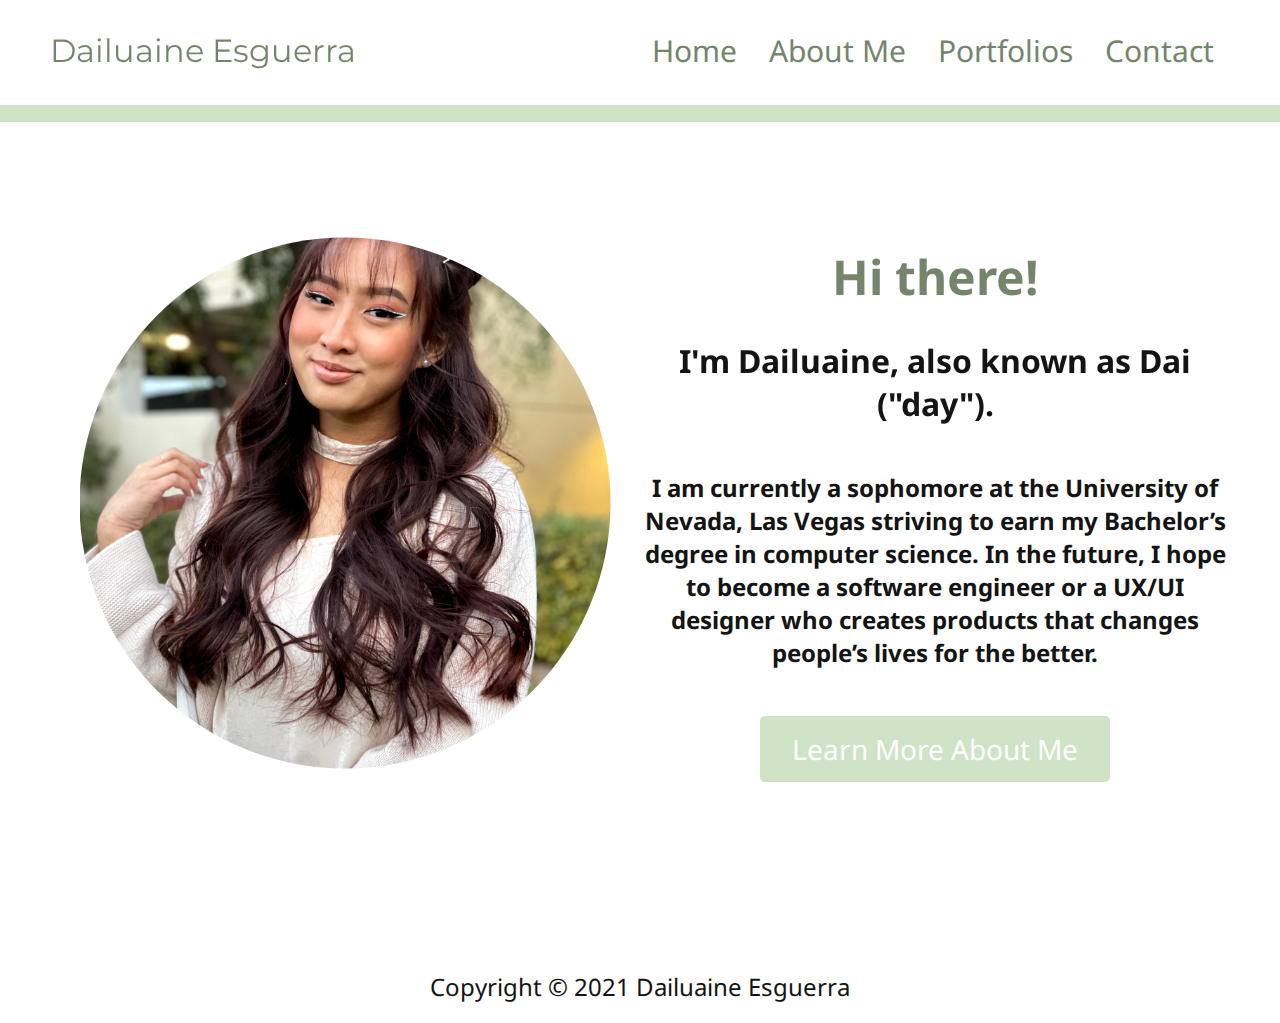
<file: index.html>
<!DOCTYPE html>
<html>
<head>
    <meta charset="utf-8">
    <title>Dailuaine Esguerra</title>
    <link rel="stylesheet" type="text/css" href="style.css">
    <!---Links to Google Fonts-->
	<link rel="preconnect" href="https://fonts.googleapis.com">
	<link rel="preconnect" href="https://fonts.gstatic.com" crossorigin>
	<link href="https://fonts.googleapis.com/css2?family=Montserrat:wght@700&display=swap" rel="stylesheet">
	<link rel="preconnect" href="https://fonts.googleapis.com">
	<link rel="preconnect" href="https://fonts.gstatic.com" crossorigin>
	<link href="https://fonts.googleapis.com/css2?family=Noto+Sans&display=swap" rel="stylesheet">	
</head>
<body>
    <!-- Nav Bar format-->
	<nav class="navbar">
		<div class="navbar__container">
			<a href="https://dailuainee.github.io" id="navbar__logo">Dailuaine Esguerra</a>
			<div class="navbar__toggle" id="mobile-menu">
				<span class="bar"></span>
				<span class="bar"></span>
				<span class="bar"></span>
			</div>
			<ul class="navbar__menu">
				<li class="navbar__item">
					<a href= "https://dailuainee.github.io" class="navbar__links"> Home</a>
				</li>
				<li class="navbar__item">
					<a href="https://dailuainee.github.io/AboutMe/aboutme.html" class="navbar__links">About Me</a>
				</li>
				<li class="navbar__item">
					<a href="https://dailuainee.github.io/Portfolio/portfolio.html" class="navbar__links">Portfolios</a>
				</li>
				<li class="navbar__item">
					<a href="https://dailuainee.github.io/Contact/contact.html" class="navbar__links">Contact</a>
				</li>
			</ul>
		</div>
	</nav>

	<div class= "rectangle">
	</div>

    <!-- Hero Section-->
	<div class="main">
		<div class="main__container">
			<div class="main__img--container">
				<img src="IMG_2103.jpg" alt="Self Portrait" id="main__img">
			</div>
			<div class="main__content">
				<h1>Hi there!</h1>
				<h2>I'm Dailuaine, also known as Dai ("day").</h2>
				<p> I am currently a sophomore at the University of 
                    Nevada, Las Vegas striving to earn my Bachelor’s degree
                    in computer science. In the future, I hope to become
                    a software engineer or a UX/UI designer who creates
                    products that changes people’s lives for the better.
				</p>
				<button class="main__btn">
					<a href="/">Learn More About Me</a>
				</button>
			</div>
		</div>

		<footer id="main-footer">
			<p>Copyright &copy; 2021 Dailuaine Esguerra</p>
		</footer>
	</div>

	<!--Javascript animation for mobile menu-->
	<script src="app.js"></script>
</body>
</html>
</file>
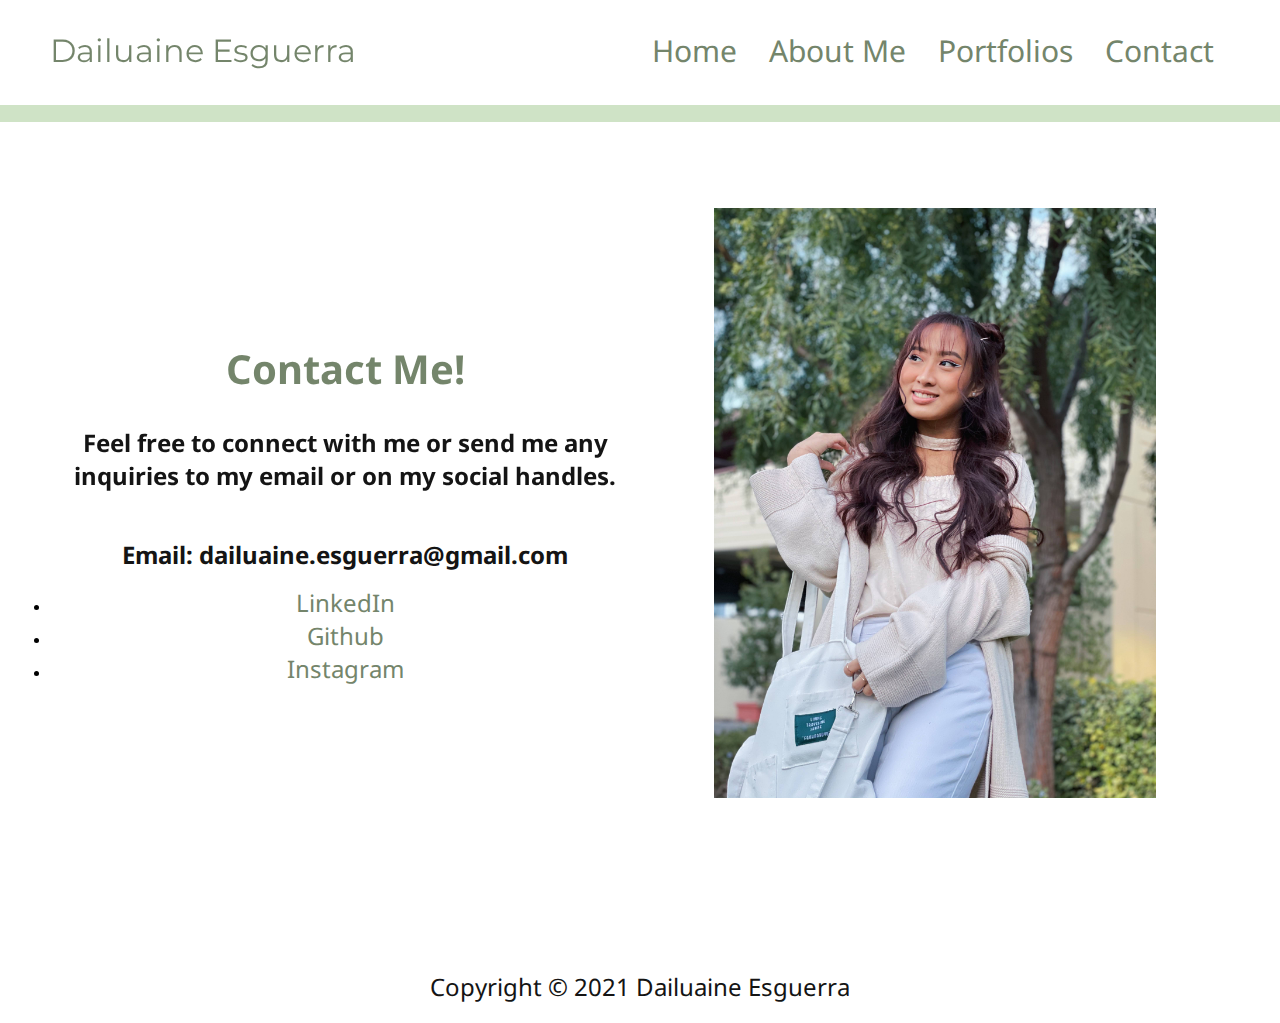
<file: Contact/contact.html>
<!DOCTYPE html>
<html>
<head>
    <meta charset="utf-8">
    <title>Dailuaine Esguerra</title>
    <link rel="stylesheet" type="text/css" href="style.css">
    <!---Links to Google Fonts-->
	<link rel="preconnect" href="https://fonts.googleapis.com">
	<link rel="preconnect" href="https://fonts.gstatic.com" crossorigin>
	<link href="https://fonts.googleapis.com/css2?family=Montserrat:wght@700&display=swap" rel="stylesheet">
	<link rel="preconnect" href="https://fonts.googleapis.com">
	<link rel="preconnect" href="https://fonts.gstatic.com" crossorigin>
	<link href="https://fonts.googleapis.com/css2?family=Noto+Sans&display=swap" rel="stylesheet">	
</head>
<body>
    <!-- Nav Bar format-->
	<nav class="navbar">
		<div class="navbar__container">
			<a href="https://dailuainee.github.io" id="navbar__logo">Dailuaine Esguerra</a>
			<div class="navbar__toggle" id="mobile-menu">
				<span class="bar"></span>
				<span class="bar"></span>
				<span class="bar"></span>
			</div>
			<ul class="navbar__menu">
				<li class="navbar__item">
					<a href= "https://dailuainee.github.io" class="navbar__links"> Home</a>
				</li>
				<li class="navbar__item">
					<a href="https://dailuainee.github.io/AboutMe/aboutme.html" class="navbar__links">About Me</a>
				</li>
				<li class="navbar__item">
					<a href="https://dailuainee.github.io/Portfolio/portfolio.html" class="navbar__links">Portfolios</a>
				</li>
				<li class="navbar__item">
					<a href="https://dailuainee.github.io/Contact/contact.html" class="navbar__links">Contact</a>
				</li>
			</ul>
		</div>
	</nav>

	<div class= "rectangle">
	</div>

    <!-- Contact Section-->
	<div class="contact">
		<div class="contact__container">
			<div class="contact__content">
				<h1>Contact Me!</h1>
				<h2>Feel free to connect with me or send me any inquiries to my email or 
                    on my social handles.
                </h2>
                <p>Email: dailuaine.esguerra@gmail.com</p>
                <li class="personal_items">
					<a href="https://www.linkedin.com/in/dailuainee/" class="personal_links">LinkedIn</a>
				</li>
                <li class="personal_items">
					<a href="https://github.com/dailuainee" class="personal_links">Github</a>
				</li>
                <li class="personal_items">
					<a href="https://www.instagram.com/iluaine/" class="personal_links">Instagram</a>
				</li>

			</div>
            <div class="contact--container">
				<img src="49B89F03-E426-46B1-A46D-AE83D258E8D5-8A6377F9-B863-4E4C-BB2F-8E04DBB57338.jpg"
                 alt="Self Portrait" id="contact__img">
			</div>
		</div>

		<footer id="contact-footer">
			<p>Copyright &copy; 2021 Dailuaine Esguerra</p>
		</footer>
	</div>

	<!--Javascript animation for mobile menu-->
	<script src="app.js"></script>
</body>
</html>
</file>
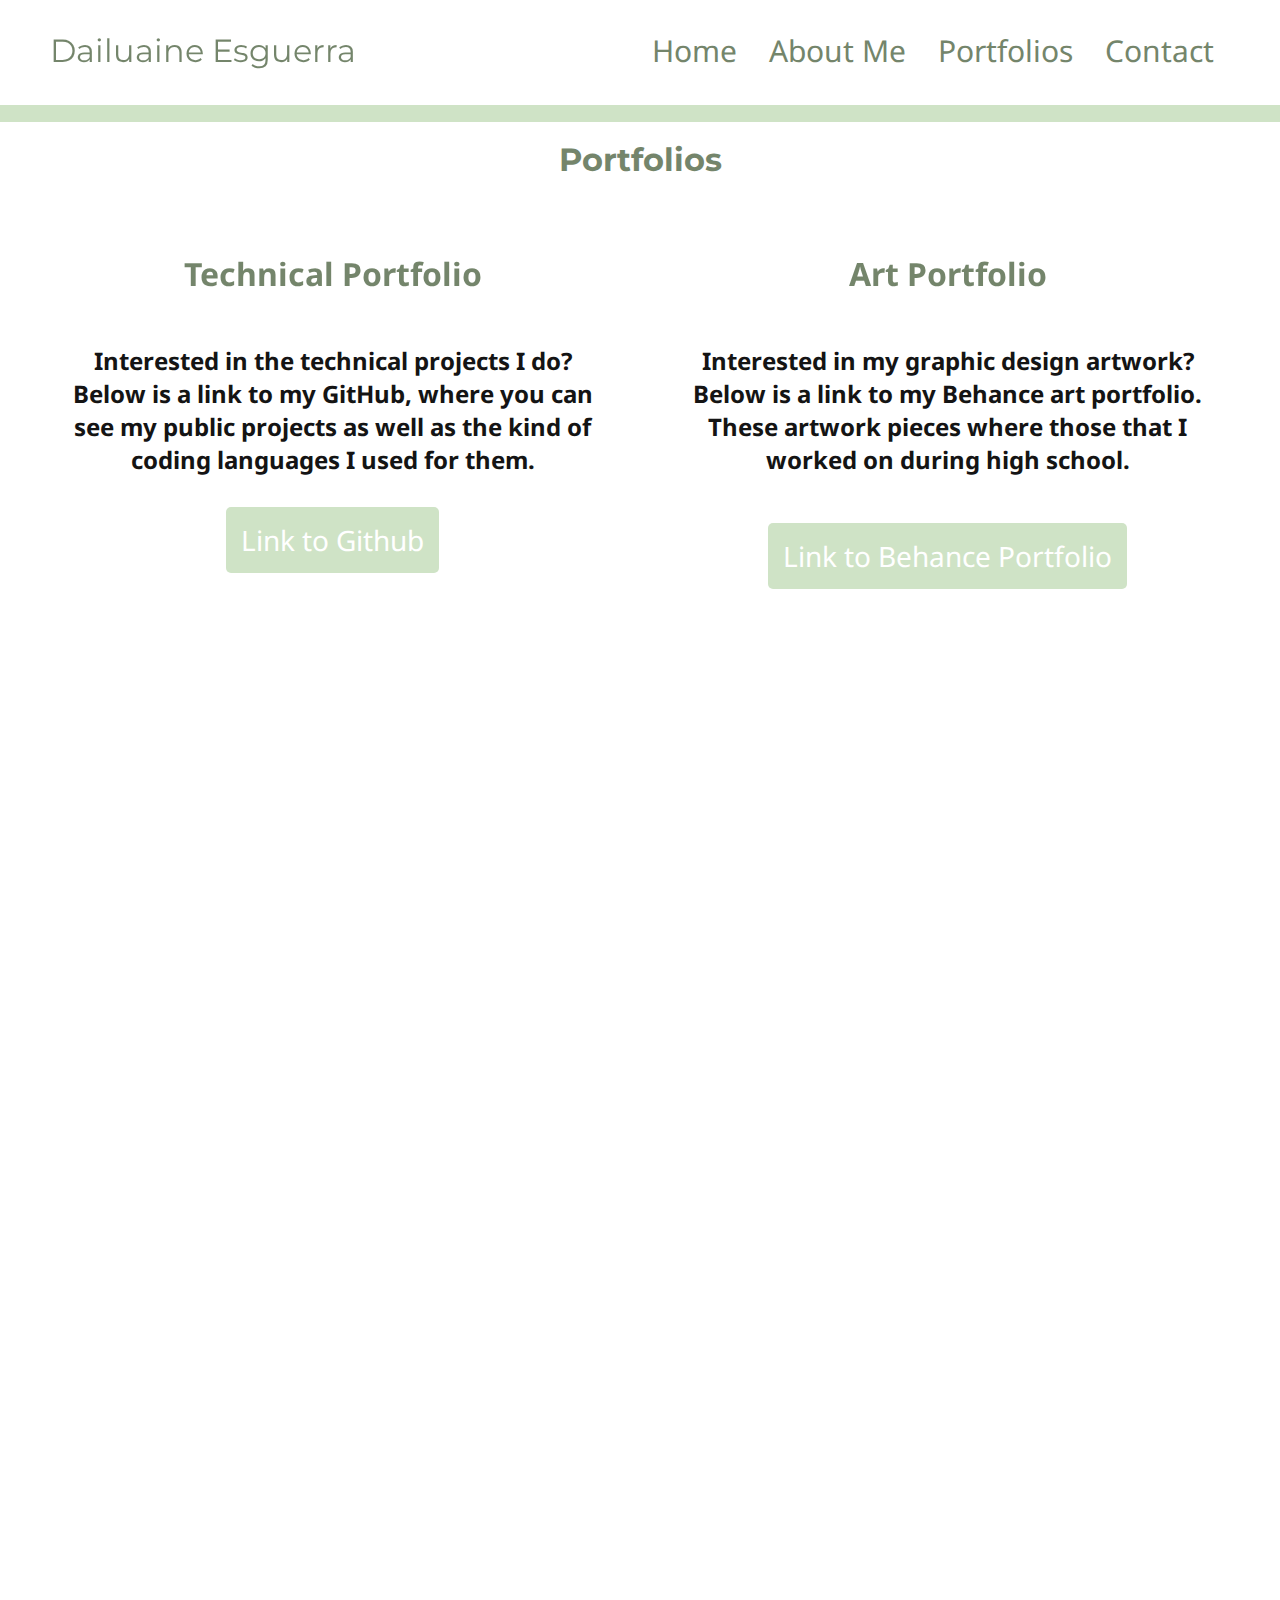
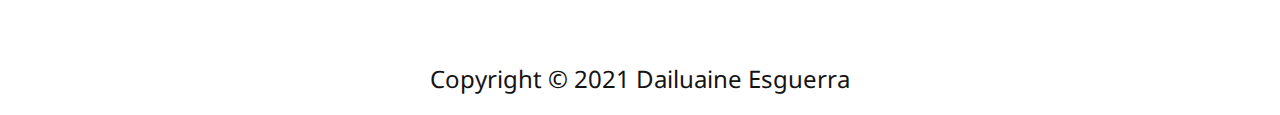
<file: Portfolio/portfolio.html>
<!DOCTYPE html>
<html>
<head>
    <meta charset="utf-8">
    <title>Dailuaine Esguerra</title>
    <link rel="stylesheet" type="text/css" href="style.css">
    <!---Links to Google Fonts-->
	<link rel="preconnect" href="https://fonts.googleapis.com">
	<link rel="preconnect" href="https://fonts.gstatic.com" crossorigin>
	<link href="https://fonts.googleapis.com/css2?family=Montserrat:wght@700&display=swap" rel="stylesheet">
	<link rel="preconnect" href="https://fonts.googleapis.com">
	<link rel="preconnect" href="https://fonts.gstatic.com" crossorigin>
	<link href="https://fonts.googleapis.com/css2?family=Noto+Sans&display=swap" rel="stylesheet">	
</head>
<body>
    <!-- Nav Bar format-->
	<nav class="navbar">
		<div class="navbar__container">
			<a href="https://dailuainee.github.io" id="navbar__logo">Dailuaine Esguerra</a>
			<div class="navbar__toggle" id="mobile-menu">
				<span class="bar"></span>
				<span class="bar"></span>
				<span class="bar"></span>
			</div>
			<ul class="navbar__menu">
				<li class="navbar__item">
					<a href= "https://dailuainee.github.io" class="navbar__links"> Home</a>
				</li>
				<li class="navbar__item">
					<a href="https://dailuainee.github.io/AboutMe/aboutme.html" class="navbar__links">About Me</a>
				</li>
				<li class="navbar__item">
					<a href="https://dailuainee.github.io/Portfolio/portfolio.html" class="navbar__links">Portfolios</a>
				</li>
				<li class="navbar__item">
					<a href="https://dailuainee.github.io/Contact/contact.html" class="navbar__links">Contact</a>
				</li>
			</ul>
		</div>
	</nav>

	<div class= "rectangle">
	</div>

    <!-- Portfolio Section-->
	<div class="portfolio">
		<div class= "portfolio__title--container">
			<div class ="portfolio__title--content">
				<h1> Portfolios</h1>
			</div>
		</div>
		<div class="portfolio__container">
			<div class="portfolio__content1">
				<h2>Technical Portfolio</h2>
				<br>
				<p> Interested in the technical projects I do?
                Below is a link to my GitHub, where you can
                see my public projects as well as
                the kind of coding languages I used for them.
				</p>

                <button class="portfolio__btn1">
				    <a href="https://github.com/dailuainee">Link to Github</a>
				</button>
			</div>
			<div class = "portfolio__content2">
				<h2> Art Portfolio</h2>
				<br>
				<p> Interested in my graphic design artwork?
                Below is a link to my Behance art portfolio.
                These artwork pieces where those
                that I worked on during high school.
				</p>

                <button class="portfolio__btn2">
					<a href="https://www.behance.net/dailuainee">Link to Behance Portfolio</a>
				</button>
			</div>

		</div>

		<footer id="portfolio-footer">
			<p>Copyright &copy; 2021 Dailuaine Esguerra</p>
		</footer>

        <!--Javascript animation for mobile menu-->
        <script src="app.js"></script>
	</div>
</body>
</file>
<file: style.css>
/*** Setup of font, margin, padding of whole webpage ***/
*{
    box-sizing: border-box;
    margin: 0;
    padding: 0;
}

/*** Setup of Nav Bar ***/

.navbar {
    background:#fff;
    height: 100px;
    display: flex;
    justify-content: center;
    align-items: center;
    font-size: 1.5rem;
    position: sticky;
    z-index: 999;
}
.navbar__container {
    display: flex;
    justify-content: space-between;
    height: 80px;
    z-index: 1;
    width: 100%;
    max-width: 1440px;
    margin: 0 auto;
    padding: 0 50px;
}
#navbar__logo {
    background: #74856B;
    font-family: 'Montserrat', sans-serif;
    background-size: 100%;
    -webkit-background-clip: text;
    -moz-background-clip: text;
    -webkit-text-fill-color: transparent;
    -moz-text-fill-color: transparent;
    display: flex;
    align-items: center;
    cursor: pointer;
    text-decoration: none;
    font-size: 2rem;;
}
.fa-gem {
    margin-right: 0.5rem;
}
.navbar__menu {
    display: flex;
    align-items: center;
    list-style: none;
    text-align: center;
}
.navbar__item {
    height: 80px;
}
.navbar__links{
    color: #74856B;
    font-family: 'Noto Sans', sans-serif;
    display: flex;
    align-items: center;
    text-decoration: none;
    padding: 0 1rem;
    height: 100%;
    font-size: 30px;
}

/*Setup of Nav Bar Drop Down Menu*/
@media screen and (max-width: 960px) {
    .navbar__container {
        display: flex;
        justify-content: space-between;
        height: 80px;
        z-index: 1;
        width: 100%;
        max-width: 1300px;
        padding: 0;
    }
    .navbar__menu {
        display: grid;
        grid-template-columns: auto;
        margin: 0;
        width: 100%;
        position: absolute;
       top: -1000px;
        opacity: 0; 
        transition: all 0.5s ease;
        height: 50vh;
        z-index: -1;
        background: #fff;
    }
    .navbar__menu.active {
        background: #fff;
        top: 100%;
        opacity: 1;
        transition: all 0.5s ease;
        z-index: 99;
        height: 50vh;
        font-size: 1.6rem;
    }
    #navbar__logo {
        padding-left:25px;
    }
    .navbar__toggle .bar {
        width: 25px;
        height: 5px;
        margin: 3px auto;
        transition: all 0.3s ease-in-out;
        background: #74856B;
    }
    .navbar__item {
        width: 100%;
    }
    .navbar__links {
        text-align: center;
        padding: 2rem;
        width: 100%;
        display: table;

    } 
    #mobile-menu {
        position: absolute;
        top: 20%;
        right: 5%;
        transform: translate(5%, 20%);
    }
    .navbar__btn {
        padding-bottom: 2rem;
    }
    .navbar__toggle .bar {
        display: block;
        cursor: pointer;
    }

    /*Set up of drop down menu on mobile*/
    #mobile-menu.is-active .bar:nth-child(2)
    {
        opacity: 0;

    }
    #mobile-menu.is-active .bar:nth-child(1)
    {
        transform: translateY(8px) rotate(45deg);
    }
    #mobile-menu.is-active .bar:nth-child(3)
    {
        transform: translateY(-8px) rotate(-45deg);
    }
}

.rectangle
{
    position: absolute;
    width: 100%;
    height: 17px;
    left: 0px;
    top: 105px;

    background: #CFE3C6;
}

/***Main Section***/
.main {
    background-color: #fff;
}
.main__container {
    display: grid;
    grid-template-columns: 1fr 1fr;
    align-items: center;
    justify-self: center;
    margin: 0 auto;
    height: 90vh;
    background-color: #fff;
    z-index: 1;
    width: 100%;
    max-width: 1440px;
    padding: 0 50px;
    text-align: center;
}
.main__img--container {
    text-align: center;
}
#main__img
{
    height: 90%;
    width: 90%;
    clip-path: circle();
}
.main__content h1 {
    font-family: 'Noto Sans', sans-serif;
    font-size: 3rem;
    background-color: #74856B;
    background-size: 100%;
    -webkit-background-clip: text;
    -moz-background-clip: text;
    -webkit-text-fill-color: transparent;
    -moz-text-fill-color: transparent;
    padding: 15px 0;
    
}
.main__content h2  {
    font-family: 'Noto Sans', sans-serif;
    font-size: 2rem;
    background-color: #141414;
    background-size: 100%;
    -webkit-background-clip: text;
    -moz-background-clip: text;
    -webkit-text-fill-color: transparent;
    -moz-text-fill-color: transparent;
    padding: 15px 0;
}
.main__content p {
    font-family: 'Noto Sans', sans-serif;
    margin-top: 1rem;
    font-size: 1.5rem;
    font-weight: 700;
    color: #141414;
    padding: 15px 0px;
}

/*About Me Button Setup*/
.main__btn {
    font-size: 1.75rem;
    background-color: #CFE3C6;
    padding: 14px 32px;
    border: none;
    border-radius: 5px;
    color: #fff;
    margin-top: 2rem;
    cursor: pointer;
    position: relative;
    transition: all 0.35s;
    outline: none;
}
.main__btn a {
    font-family: 'Noto Sans', sans-serif;
    position: relative;
    z-index: 2;
    color: #fff;
    text-decoration: none;
}

#main-footer{
    font-family: 'Noto Sans', sans-serif;
	background: #fff;
	color: #141414;
	text-align: center;
    font-size: 1.5rem;
	padding: 20px;
	margin-top: 40px;

}

/* Home: Mobile Responsive (site stays consistent on mobile) */
@media screen and (max-width: 768px) {
    .main__container {
        display: grid;
        grid-template-columns: auto;
        align-items: center;
        justify-self: center;
        width: 100%;
        margin: 0 auto;
        height: 140vh;
    }
    .main__content {
        text-align: center;
        margin-bottom: 4rem;
    }
    .main__content h1 {
        font-size: 2.5rem;
    }
    .main__content h2 {
        font-size: 2rem;
    }
    .main__content p {
        font-size: 1.5rem;
    }
}
@media screen and (max-width: 480px) {
    .main__content h1 {
        font-size: 2rem;
        margin-top: 3rem;
    }
    .main__content h2 {
        font-size: 1rem;
    }
    .main__content p {
        font-size: 1.5rem;
        margin-top: 2rem;

    }
    .main__btn {
        padding: 12px 36px;
        margin: 2.5rem 0;
    }
}

/***About Me Section***/
.aboutme {
    background-color: #fff;
}
.aboutme__title--container {
    width: 100%;
    height: 8vh;
    margin: 40px 0;
    align-items: center;
    justify-self: center;
    text-align: center;
}
.aboutme__title--content h1 {
    font-family: 'Montserrat', sans-serif;
    color: #74856B;;
}

.aboutme__container {
    display: grid;
    grid-template-columns: 2fr 2fr;
    align-items: center;
    justify-self: center;
    margin: 0 auto;
    height: 150vh;
    background-color: #fff;
    z-index: 1;
    width: 100%;
    max-width: 1440px;
    padding: 0 25px;
    text-align: center;
}
.aboutme__img--container {
    text-align: center;
}
#aboutme__img
{
    height: 75%;
    width: 75%;

}
.aboutme__content1 h2  {
    font-family: 'Noto Sans', sans-serif;
    font-size: 2rem;
    background-color: #74856B;
    background-size: 100%;
    -webkit-background-clip: text;
    -moz-background-clip: text;
    -webkit-text-fill-color: transparent;
    -moz-text-fill-color: transparent;
    padding: 0px 0;
}
.aboutme__content1 p {
    font-family: 'Noto Sans', sans-serif;
    margin-top: 1rem;
    font-size: 1.5rem;
    font-weight: 700;
    color: #141414;
    padding: 15px 0px;
}
.aboutme__content2 h2  {
    font-family: 'Noto Sans', sans-serif;
    font-size: 2rem;
    background-color: #74856B;
    background-size: 100%;
    -webkit-background-clip: text;
    -moz-background-clip: text;
    -webkit-text-fill-color: transparent;
    -moz-text-fill-color: transparent;
    padding: 0px 0;
}
.aboutme__content2 p {
    font-family: 'Noto Sans', sans-serif;
    margin-top: 1rem;
    font-size: 1.5rem;
    font-weight: 700;
    color: #141414;
    padding: 15px 0px;
}
#aboutme-footer{
    font-family: 'Noto Sans', sans-serif;
	background: #fff;
	color: #141414;
	text-align: center;
    font-size: 1.5rem;
	padding: 20px;
	margin-top: 40px;

}

/* About Me: Mobile Responsive (site stays consistent on mobile) */
@media screen and (max-width: 768px) {
    .aboutme__container {
        display: grid;
        grid-template-columns: auto;
        align-items: center;
        justify-self: center;
        width: 100%;
        margin: 0 auto;
        height: 230vh;
    }
    .aboutme__content1 {
        text-align: center;
        margin-bottom: 2rem;
    }
    .aboutme__content2 {
        text-align: center;
        margin-bottom: 4rem;
    }
    .aboutme__content1 h2 {
        font-size: 2rem;
    }
    .aboutme__content1 p {
        font-size: 1.5rem;
    }
    .aboutme__content2 h2 {
        font-size: 2rem;
    }
    .aboutme__content2 p {
        font-size: 1.5rem;
    }

}
@media screen and (max-width: 480px) {
    .aboutme__content1 h2 {
        font-size: 1.5rem;
    }
    .aboutme__content1 p {
        font-size: 1rem;
    }
    .aboutme__content2 h2 {
        font-size: 1.5rem;
    }
    .aboutme__content2 p {
        font-size: 1rem;
    }
}

/***Portfolios Section***/
.portfolio {
    background-color: #fff;
}
.portfolio__title--container {
    width: 100%;
    height: 8vh;
    margin: 40px 0;
    align-items: center;
    justify-self: center;
    text-align: center;
}
.portfolio__title--content h1 {
    font-family: 'Montserrat', sans-serif;
    color: #74856B;;
}

.portfolio__container {
    display: grid;
    grid-template-columns: 1fr 1fr;
    align-items: auto;
    justify-self: auto;
    margin: 0 auto;
    height: 150vh;
    background-color: #fff;
    z-index: 1;
    width: 100%;
    max-width: 1440px;
    padding: 0 25px;
    text-align: center;
}
.portfolio__content1 h2  {
    font-family: 'Noto Sans', sans-serif;
    font-size: 2rem;
    background-color: #74856B;
    background-size: 100%;
    -webkit-background-clip: text;
    -moz-background-clip: text;
    -webkit-text-fill-color: transparent;
    -moz-text-fill-color: transparent;
    padding: 0px 0;
}
.portfolio__content1 p {
    font-family: 'Noto Sans', sans-serif;
    margin-top: 1rem;
    font-size: 1.5rem;
    font-weight: 700;
    color: #141414;
    padding: 15px 35px;
}
.portfolio__content2 h2  {
    font-family: 'Noto Sans', sans-serif;
    font-size: 2rem;
    background-color: #74856B;
    background-size: 100%;
    -webkit-background-clip: text;
    -moz-background-clip: text;
    -webkit-text-fill-color: transparent;
    -moz-text-fill-color: transparent;
    padding: 0px 0;
}
.portfolio__content2 p {
    font-family: 'Noto Sans', sans-serif;
    margin-top: 1rem;
    font-size: 1.5rem;
    font-weight: 700;
    color: #141414;
    padding: 15px 35px;
}
#portfolio-footer{
    font-family: 'Noto Sans', sans-serif;
	background: #fff;
	color: #141414;
	text-align: center;
    font-size: 1.5rem;
	padding: 20px;
	margin-top: 40px;

}

/* About Me: Mobile Responsive (site stays consistent on mobile) */
@media screen and (max-width: 768px) {
    .portfolio__container {
        display: grid;
        grid-template-columns: auto;
        align-items: center;
        justify-self: center;
        width: 100%;
        margin: 0 auto;
        height: 230vh;
    }
    .portfolio__content1 {
        text-align: center;
        margin-bottom: 2rem;
    }
    .portfolio__content2 {
        text-align: center;
        margin-bottom: 4rem;
    }
    .portfolio__content1 h2 {
        font-size: 2rem;
    }
    .portfolio__content1 p {
        font-size: 1.5rem;
    }
    .portfolio__content2 h2 {
        font-size: 2rem;
    }
    .portfolio__content2 p {
        font-size: 1.5rem;
    }

}
@media screen and (max-width: 480px) {
    .portfolio__content1 h2 {
        font-size: 1.5rem;
    }
    .portfolio__content1 p {
        font-size: 1rem;
    }
    .portfolio__content2 h2 {
        font-size: 1.5rem;
    }
    .portfolio__content2 p {
        font-size: 1rem;
    }
}
/*Portfolio Buttons Setup*/
.portfolio__btn1 {
    font-size: 1.75rem;
    background-color: #CFE3C6;
    padding: 14px 15px;
    border: none;
    border-radius: 5px;
    color: #fff;
    margin-top: 1rem;
    cursor: pointer;
    position: relative;
    transition: all 0.35s;
    outline: none;
}
.portfolio__btn1 a {
    font-family: 'Noto Sans', sans-serif;
    position: relative;
    z-index: 2;
    color: #fff;
    text-decoration: none;
}
.portfolio__btn2 {
    font-size: 1.75rem;
    background-color: #CFE3C6;
    padding: 14px 15px;
    border: none;
    border-radius: 5px;
    color: #fff;
    margin-top: 2rem;
    cursor: pointer;
    position: relative;
    transition: all 0.35s;
    outline: none;
}
.portfolio__btn2 a {
    font-family: 'Noto Sans', sans-serif;
    position: relative;
    z-index: 2;
    color: #fff;
    text-decoration: none;
}

/***Contact Section***/
.contact {
    background-color: #fff;
}
.contact__container {
    display: grid;
    grid-template-columns: 1fr 1fr;
    align-items: center;
    justify-self: center;
    margin: 0 auto;
    height: 90vh;
    background-color: #fff;
    z-index: 1;
    width: 100%;
    max-width: 1440px;
    padding: 0 50px;
    text-align: center;
}
.contact__img--container {
    text-align: center;
}
#contact__img
{
    height: 75%;
    width: 75%;
}
.contact__content h1 {
    font-family: 'Noto Sans', sans-serif;
    font-size: 2.5rem;
    background-color: #74856B;
    background-size: 100%;
    -webkit-background-clip: text;
    -moz-background-clip: text;
    -webkit-text-fill-color: transparent;
    -moz-text-fill-color: transparent;
    padding: 15px 0;
    
}
.contact__content h2  {
    font-family: 'Noto Sans', sans-serif;
    font-size: 1.5rem;
    background-color: #141414;
    background-size: 100%;
    -webkit-background-clip: text;
    -moz-background-clip: text;
    -webkit-text-fill-color: transparent;
    -moz-text-fill-color: transparent;
    padding: 15px 0;
}
.contact__content p {
    font-family: 'Noto Sans', sans-serif;
    margin-top: 1rem;
    font-size: 1.5rem;
    font-weight: 700;
    color: #141414;
    padding: 15px 0px;
}
.personal_links{
    color: #74856B;
    font-family: 'Noto Sans', sans-serif;
    display: center;
    align-items: center;
    text-align: center;
    text-decoration: none;
    padding: 0 1rem;
    height: 100%;
    font-size: 1.5rem;
}
#contact-footer{
    font-family: 'Noto Sans', sans-serif;
	background: #fff;
	color: #141414;
	text-align: center;
    font-size: 1.5rem;
	padding: 20px;
	margin-top: 40px;

}

/* Home: Mobile Responsive (site stays consistent on mobile) */
@media screen and (max-width: 768px) {
    .contact__container {
        display: grid;
        grid-template-columns: auto;
        align-items: center;
        justify-self: center;
        width: 100%;
        margin: 0 auto;
        height: 140vh;
    }
    .contact__content {
        text-align: center;
        margin-bottom: 4rem;
    }
    .contact__content h1 {
        font-size: 2.5rem;
    }
    .contact__content h2 {
        font-size: 2rem;
    }
    .contact__content p {
        font-size: 1.5rem;
        margin-top: 1.5rem;
    }
}
@media screen and (max-width: 480px) {
    .contact__content h1 {
        font-size: 2rem;
        margin-top: 3rem;
    }
    .contact__content h2 {
        font-size: 1rem;
    }
    .contact__content p {
        font-size: 1.5rem;
        margin-top: 2rem;
    }
}
</file>
<file: Contact/style.css>
/*** Setup of font, margin, padding of whole webpage ***/
*{
    box-sizing: border-box;
    margin: 0;
    padding: 0;
}

/*** Setup of Nav Bar ***/

.navbar {
    background:#fff;
    height: 100px;
    display: flex;
    justify-content: center;
    align-items: center;
    font-size: 1.5rem;
    position: sticky;
    z-index: 999;
}
.navbar__container {
    display: flex;
    justify-content: space-between;
    height: 80px;
    z-index: 1;
    width: 100%;
    max-width: 1440px;
    margin: 0 auto;
    padding: 0 50px;
}
#navbar__logo {
    background: #74856B;
    font-family: 'Montserrat', sans-serif;
    background-size: 100%;
    -webkit-background-clip: text;
    -moz-background-clip: text;
    -webkit-text-fill-color: transparent;
    -moz-text-fill-color: transparent;
    display: flex;
    align-items: center;
    cursor: pointer;
    text-decoration: none;
    font-size: 2rem;;
}
.fa-gem {
    margin-right: 0.5rem;
}
.navbar__menu {
    display: flex;
    align-items: center;
    list-style: none;
    text-align: center;
}
.navbar__item {
    height: 80px;
}
.navbar__links{
    color: #74856B;
    font-family: 'Noto Sans', sans-serif;
    display: flex;
    align-items: center;
    text-decoration: none;
    padding: 0 1rem;
    height: 100%;
    font-size: 30px;
}

/*Setup of Nav Bar Drop Down Menu*/
@media screen and (max-width: 960px) {
    .navbar__container {
        display: flex;
        justify-content: space-between;
        height: 80px;
        z-index: 1;
        width: 100%;
        max-width: 1300px;
        padding: 0;
    }
    .navbar__menu {
        display: grid;
        grid-template-columns: auto;
        margin: 0;
        width: 100%;
        position: absolute;
       top: -1000px;
        opacity: 0; 
        transition: all 0.5s ease;
        height: 50vh;
        z-index: -1;
        background: #fff;
    }
    .navbar__menu.active {
        background: #fff;
        top: 100%;
        opacity: 1;
        transition: all 0.5s ease;
        z-index: 99;
        height: 50vh;
        font-size: 1.6rem;
    }
    #navbar__logo {
        padding-left:25px;
    }
    .navbar__toggle .bar {
        width: 25px;
        height: 5px;
        margin: 3px auto;
        transition: all 0.3s ease-in-out;
        background: #74856B;
    }
    .navbar__item {
        width: 100%;
    }
    .navbar__links {
        text-align: center;
        padding: 2rem;
        width: 100%;
        display: table;

    } 
    #mobile-menu {
        position: absolute;
        top: 20%;
        right: 5%;
        transform: translate(5%, 20%);
    }
    .navbar__btn {
        padding-bottom: 2rem;
    }
    .navbar__toggle .bar {
        display: block;
        cursor: pointer;
    }

    /*Set up of drop down menu on mobile*/
    #mobile-menu.is-active .bar:nth-child(2)
    {
        opacity: 0;

    }
    #mobile-menu.is-active .bar:nth-child(1)
    {
        transform: translateY(8px) rotate(45deg);
    }
    #mobile-menu.is-active .bar:nth-child(3)
    {
        transform: translateY(-8px) rotate(-45deg);
    }
}

.rectangle
{
    position: absolute;
    width: 100%;
    height: 17px;
    left: 0px;
    top: 105px;

    background: #CFE3C6;
}

/***Main Section***/
.main {
    background-color: #fff;
}
.main__container {
    display: grid;
    grid-template-columns: 1fr 1fr;
    align-items: center;
    justify-self: center;
    margin: 0 auto;
    height: 90vh;
    background-color: #fff;
    z-index: 1;
    width: 100%;
    max-width: 1440px;
    padding: 0 50px;
    text-align: center;
}
.main__img--container {
    text-align: center;
}
#main__img
{
    height: 90%;
    width: 90%;
    clip-path: circle();
}
.main__content h1 {
    font-family: 'Noto Sans', sans-serif;
    font-size: 3rem;
    background-color: #74856B;
    background-size: 100%;
    -webkit-background-clip: text;
    -moz-background-clip: text;
    -webkit-text-fill-color: transparent;
    -moz-text-fill-color: transparent;
    padding: 15px 0;
    
}
.main__content h2  {
    font-family: 'Noto Sans', sans-serif;
    font-size: 2rem;
    background-color: #141414;
    background-size: 100%;
    -webkit-background-clip: text;
    -moz-background-clip: text;
    -webkit-text-fill-color: transparent;
    -moz-text-fill-color: transparent;
    padding: 15px 0;
}
.main__content p {
    font-family: 'Noto Sans', sans-serif;
    margin-top: 1rem;
    font-size: 1.5rem;
    font-weight: 700;
    color: #141414;
    padding: 15px 0px;
}

/*About Me Button Setup*/
.main__btn {
    font-size: 1.75rem;
    background-color: #CFE3C6;
    padding: 14px 32px;
    border: none;
    border-radius: 5px;
    color: #fff;
    margin-top: 2rem;
    cursor: pointer;
    position: relative;
    transition: all 0.35s;
    outline: none;
}
.main__btn a {
    font-family: 'Noto Sans', sans-serif;
    position: relative;
    z-index: 2;
    color: #fff;
    text-decoration: none;
}

#main-footer{
    font-family: 'Noto Sans', sans-serif;
	background: #fff;
	color: #141414;
	text-align: center;
    font-size: 1.5rem;
	padding: 20px;
	margin-top: 40px;

}

/* Home: Mobile Responsive (site stays consistent on mobile) */
@media screen and (max-width: 768px) {
    .main__container {
        display: grid;
        grid-template-columns: auto;
        align-items: center;
        justify-self: center;
        width: 100%;
        margin: 0 auto;
        height: 140vh;
    }
    .main__content {
        text-align: center;
        margin-bottom: 4rem;
    }
    .main__content h1 {
        font-size: 2.5rem;
    }
    .main__content h2 {
        font-size: 2rem;
    }
    .main__content p {
        font-size: 1.5rem;
    }
}
@media screen and (max-width: 480px) {
    .main__content h1 {
        font-size: 2rem;
        margin-top: 3rem;
    }
    .main__content h2 {
        font-size: 1rem;
    }
    .main__content p {
        font-size: 1.5rem;
        margin-top: 2rem;

    }
    .main__btn {
        padding: 12px 36px;
        margin: 2.5rem 0;
    }
}

/***About Me Section***/
.aboutme {
    background-color: #fff;
}
.aboutme__title--container {
    width: 100%;
    height: 8vh;
    margin: 40px 0;
    align-items: center;
    justify-self: center;
    text-align: center;
}
.aboutme__title--content h1 {
    font-family: 'Montserrat', sans-serif;
    color: #74856B;;
}

.aboutme__container {
    display: grid;
    grid-template-columns: 2fr 2fr;
    align-items: center;
    justify-self: center;
    margin: 0 auto;
    height: 150vh;
    background-color: #fff;
    z-index: 1;
    width: 100%;
    max-width: 1440px;
    padding: 0 25px;
    text-align: center;
}
.aboutme__img--container {
    text-align: center;
}
#aboutme__img
{
    height: 75%;
    width: 75%;

}
.aboutme__content1 h2  {
    font-family: 'Noto Sans', sans-serif;
    font-size: 2rem;
    background-color: #74856B;
    background-size: 100%;
    -webkit-background-clip: text;
    -moz-background-clip: text;
    -webkit-text-fill-color: transparent;
    -moz-text-fill-color: transparent;
    padding: 0px 0;
}
.aboutme__content1 p {
    font-family: 'Noto Sans', sans-serif;
    margin-top: 1rem;
    font-size: 1.5rem;
    font-weight: 700;
    color: #141414;
    padding: 15px 0px;
}
.aboutme__content2 h2  {
    font-family: 'Noto Sans', sans-serif;
    font-size: 2rem;
    background-color: #74856B;
    background-size: 100%;
    -webkit-background-clip: text;
    -moz-background-clip: text;
    -webkit-text-fill-color: transparent;
    -moz-text-fill-color: transparent;
    padding: 0px 0;
}
.aboutme__content2 p {
    font-family: 'Noto Sans', sans-serif;
    margin-top: 1rem;
    font-size: 1.5rem;
    font-weight: 700;
    color: #141414;
    padding: 15px 0px;
}
#aboutme-footer{
    font-family: 'Noto Sans', sans-serif;
	background: #fff;
	color: #141414;
	text-align: center;
    font-size: 1.5rem;
	padding: 20px;
	margin-top: 40px;

}

/* About Me: Mobile Responsive (site stays consistent on mobile) */
@media screen and (max-width: 768px) {
    .aboutme__container {
        display: grid;
        grid-template-columns: auto;
        align-items: center;
        justify-self: center;
        width: 100%;
        margin: 0 auto;
        height: 230vh;
    }
    .aboutme__content1 {
        text-align: center;
        margin-bottom: 2rem;
    }
    .aboutme__content2 {
        text-align: center;
        margin-bottom: 4rem;
    }
    .aboutme__content1 h2 {
        font-size: 2rem;
    }
    .aboutme__content1 p {
        font-size: 1.5rem;
    }
    .aboutme__content2 h2 {
        font-size: 2rem;
    }
    .aboutme__content2 p {
        font-size: 1.5rem;
    }

}
@media screen and (max-width: 480px) {
    .aboutme__content1 h2 {
        font-size: 1.5rem;
    }
    .aboutme__content1 p {
        font-size: 1rem;
    }
    .aboutme__content2 h2 {
        font-size: 1.5rem;
    }
    .aboutme__content2 p {
        font-size: 1rem;
    }
}

/***Portfolios Section***/
.portfolio {
    background-color: #fff;
}
.portfolio__title--container {
    width: 100%;
    height: 8vh;
    margin: 40px 0;
    align-items: center;
    justify-self: center;
    text-align: center;
}
.portfolio__title--content h1 {
    font-family: 'Montserrat', sans-serif;
    color: #74856B;;
}

.portfolio__container {
    display: grid;
    grid-template-columns: 1fr 1fr;
    align-items: auto;
    justify-self: auto;
    margin: 0 auto;
    height: 150vh;
    background-color: #fff;
    z-index: 1;
    width: 100%;
    max-width: 1440px;
    padding: 0 25px;
    text-align: center;
}
.portfolio__content1 h2  {
    font-family: 'Noto Sans', sans-serif;
    font-size: 2rem;
    background-color: #74856B;
    background-size: 100%;
    -webkit-background-clip: text;
    -moz-background-clip: text;
    -webkit-text-fill-color: transparent;
    -moz-text-fill-color: transparent;
    padding: 0px 0;
}
.portfolio__content1 p {
    font-family: 'Noto Sans', sans-serif;
    margin-top: 1rem;
    font-size: 1.5rem;
    font-weight: 700;
    color: #141414;
    padding: 15px 35px;
}
.portfolio__content2 h2  {
    font-family: 'Noto Sans', sans-serif;
    font-size: 2rem;
    background-color: #74856B;
    background-size: 100%;
    -webkit-background-clip: text;
    -moz-background-clip: text;
    -webkit-text-fill-color: transparent;
    -moz-text-fill-color: transparent;
    padding: 0px 0;
}
.portfolio__content2 p {
    font-family: 'Noto Sans', sans-serif;
    margin-top: 1rem;
    font-size: 1.5rem;
    font-weight: 700;
    color: #141414;
    padding: 15px 35px;
}
#portfolio-footer{
    font-family: 'Noto Sans', sans-serif;
	background: #fff;
	color: #141414;
	text-align: center;
    font-size: 1.5rem;
	padding: 20px;
	margin-top: 40px;

}

/* About Me: Mobile Responsive (site stays consistent on mobile) */
@media screen and (max-width: 768px) {
    .portfolio__container {
        display: grid;
        grid-template-columns: auto;
        align-items: center;
        justify-self: center;
        width: 100%;
        margin: 0 auto;
        height: 230vh;
    }
    .portfolio__content1 {
        text-align: center;
        margin-bottom: 2rem;
    }
    .portfolio__content2 {
        text-align: center;
        margin-bottom: 4rem;
    }
    .portfolio__content1 h2 {
        font-size: 2rem;
    }
    .portfolio__content1 p {
        font-size: 1.5rem;
    }
    .portfolio__content2 h2 {
        font-size: 2rem;
    }
    .portfolio__content2 p {
        font-size: 1.5rem;
    }

}
@media screen and (max-width: 480px) {
    .portfolio__content1 h2 {
        font-size: 1.5rem;
    }
    .portfolio__content1 p {
        font-size: 1rem;
    }
    .portfolio__content2 h2 {
        font-size: 1.5rem;
    }
    .portfolio__content2 p {
        font-size: 1rem;
    }
}
/*Portfolio Buttons Setup*/
.portfolio__btn1 {
    font-size: 1.75rem;
    background-color: #CFE3C6;
    padding: 14px 15px;
    border: none;
    border-radius: 5px;
    color: #fff;
    margin-top: 1rem;
    cursor: pointer;
    position: relative;
    transition: all 0.35s;
    outline: none;
}
.portfolio__btn1 a {
    font-family: 'Noto Sans', sans-serif;
    position: relative;
    z-index: 2;
    color: #fff;
    text-decoration: none;
}
.portfolio__btn2 {
    font-size: 1.75rem;
    background-color: #CFE3C6;
    padding: 14px 15px;
    border: none;
    border-radius: 5px;
    color: #fff;
    margin-top: 2rem;
    cursor: pointer;
    position: relative;
    transition: all 0.35s;
    outline: none;
}
.portfolio__btn2 a {
    font-family: 'Noto Sans', sans-serif;
    position: relative;
    z-index: 2;
    color: #fff;
    text-decoration: none;
}

/***Contact Section***/
.contact {
    background-color: #fff;
}
.contact__container {
    display: grid;
    grid-template-columns: 1fr 1fr;
    align-items: center;
    justify-self: center;
    margin: 0 auto;
    height: 90vh;
    background-color: #fff;
    z-index: 1;
    width: 100%;
    max-width: 1440px;
    padding: 0 50px;
    text-align: center;
}
.contact__img--container {
    text-align: center;
}
#contact__img
{
    height: 75%;
    width: 75%;
}
.contact__content h1 {
    font-family: 'Noto Sans', sans-serif;
    font-size: 2.5rem;
    background-color: #74856B;
    background-size: 100%;
    -webkit-background-clip: text;
    -moz-background-clip: text;
    -webkit-text-fill-color: transparent;
    -moz-text-fill-color: transparent;
    padding: 15px 0;
    
}
.contact__content h2  {
    font-family: 'Noto Sans', sans-serif;
    font-size: 1.5rem;
    background-color: #141414;
    background-size: 100%;
    -webkit-background-clip: text;
    -moz-background-clip: text;
    -webkit-text-fill-color: transparent;
    -moz-text-fill-color: transparent;
    padding: 15px 0;
}
.contact__content p {
    font-family: 'Noto Sans', sans-serif;
    margin-top: 1rem;
    font-size: 1.5rem;
    font-weight: 700;
    color: #141414;
    padding: 15px 0px;
}
.personal_links{
    color: #74856B;
    font-family: 'Noto Sans', sans-serif;
    display: center;
    align-items: center;
    text-align: center;
    text-decoration: none;
    padding: 0 1rem;
    height: 100%;
    font-size: 1.5rem;
}
#contact-footer{
    font-family: 'Noto Sans', sans-serif;
	background: #fff;
	color: #141414;
	text-align: center;
    font-size: 1.5rem;
	padding: 20px;
	margin-top: 40px;

}

/* Home: Mobile Responsive (site stays consistent on mobile) */
@media screen and (max-width: 768px) {
    .contact__container {
        display: grid;
        grid-template-columns: auto;
        align-items: center;
        justify-self: center;
        width: 100%;
        margin: 0 auto;
        height: 140vh;
    }
    .contact__content {
        text-align: center;
        margin-bottom: 4rem;
    }
    .contact__content h1 {
        font-size: 2.5rem;
    }
    .contact__content h2 {
        font-size: 2rem;
    }
    .contact__content p {
        font-size: 1.5rem;
        margin-top: 1.5rem;
    }
}
@media screen and (max-width: 480px) {
    .contact__content h1 {
        font-size: 2rem;
        margin-top: 3rem;
    }
    .contact__content h2 {
        font-size: 1rem;
    }
    .contact__content p {
        font-size: 1.5rem;
        margin-top: 2rem;
    }
}
</file>
<file: Portfolio/style.css>
/*** Setup of font, margin, padding of whole webpage ***/
*{
    box-sizing: border-box;
    margin: 0;
    padding: 0;
}

/*** Setup of Nav Bar ***/

.navbar {
    background:#fff;
    height: 100px;
    display: flex;
    justify-content: center;
    align-items: center;
    font-size: 1.5rem;
    position: sticky;
    z-index: 999;
}
.navbar__container {
    display: flex;
    justify-content: space-between;
    height: 80px;
    z-index: 1;
    width: 100%;
    max-width: 1440px;
    margin: 0 auto;
    padding: 0 50px;
}
#navbar__logo {
    background: #74856B;
    font-family: 'Montserrat', sans-serif;
    background-size: 100%;
    -webkit-background-clip: text;
    -moz-background-clip: text;
    -webkit-text-fill-color: transparent;
    -moz-text-fill-color: transparent;
    display: flex;
    align-items: center;
    cursor: pointer;
    text-decoration: none;
    font-size: 2rem;;
}
.fa-gem {
    margin-right: 0.5rem;
}
.navbar__menu {
    display: flex;
    align-items: center;
    list-style: none;
    text-align: center;
}
.navbar__item {
    height: 80px;
}
.navbar__links{
    color: #74856B;
    font-family: 'Noto Sans', sans-serif;
    display: flex;
    align-items: center;
    text-decoration: none;
    padding: 0 1rem;
    height: 100%;
    font-size: 30px;
}

/*Setup of Nav Bar Drop Down Menu*/
@media screen and (max-width: 960px) {
    .navbar__container {
        display: flex;
        justify-content: space-between;
        height: 80px;
        z-index: 1;
        width: 100%;
        max-width: 1300px;
        padding: 0;
    }
    .navbar__menu {
        display: grid;
        grid-template-columns: auto;
        margin: 0;
        width: 100%;
        position: absolute;
       top: -1000px;
        opacity: 0; 
        transition: all 0.5s ease;
        height: 50vh;
        z-index: -1;
        background: #fff;
    }
    .navbar__menu.active {
        background: #fff;
        top: 100%;
        opacity: 1;
        transition: all 0.5s ease;
        z-index: 99;
        height: 50vh;
        font-size: 1.6rem;
    }
    #navbar__logo {
        padding-left:25px;
    }
    .navbar__toggle .bar {
        width: 25px;
        height: 5px;
        margin: 3px auto;
        transition: all 0.3s ease-in-out;
        background: #74856B;
    }
    .navbar__item {
        width: 100%;
    }
    .navbar__links {
        text-align: center;
        padding: 2rem;
        width: 100%;
        display: table;

    } 
    #mobile-menu {
        position: absolute;
        top: 20%;
        right: 5%;
        transform: translate(5%, 20%);
    }
    .navbar__btn {
        padding-bottom: 2rem;
    }
    .navbar__toggle .bar {
        display: block;
        cursor: pointer;
    }

    /*Set up of drop down menu on mobile*/
    #mobile-menu.is-active .bar:nth-child(2)
    {
        opacity: 0;

    }
    #mobile-menu.is-active .bar:nth-child(1)
    {
        transform: translateY(8px) rotate(45deg);
    }
    #mobile-menu.is-active .bar:nth-child(3)
    {
        transform: translateY(-8px) rotate(-45deg);
    }
}

.rectangle
{
    position: absolute;
    width: 100%;
    height: 17px;
    left: 0px;
    top: 105px;

    background: #CFE3C6;
}

/***Main Section***/
.main {
    background-color: #fff;
}
.main__container {
    display: grid;
    grid-template-columns: 1fr 1fr;
    align-items: center;
    justify-self: center;
    margin: 0 auto;
    height: 90vh;
    background-color: #fff;
    z-index: 1;
    width: 100%;
    max-width: 1440px;
    padding: 0 50px;
    text-align: center;
}
.main__img--container {
    text-align: center;
}
#main__img
{
    height: 90%;
    width: 90%;
    clip-path: circle();
}
.main__content h1 {
    font-family: 'Noto Sans', sans-serif;
    font-size: 3rem;
    background-color: #74856B;
    background-size: 100%;
    -webkit-background-clip: text;
    -moz-background-clip: text;
    -webkit-text-fill-color: transparent;
    -moz-text-fill-color: transparent;
    padding: 15px 0;
    
}
.main__content h2  {
    font-family: 'Noto Sans', sans-serif;
    font-size: 2rem;
    background-color: #141414;
    background-size: 100%;
    -webkit-background-clip: text;
    -moz-background-clip: text;
    -webkit-text-fill-color: transparent;
    -moz-text-fill-color: transparent;
    padding: 15px 0;
}
.main__content p {
    font-family: 'Noto Sans', sans-serif;
    margin-top: 1rem;
    font-size: 1.5rem;
    font-weight: 700;
    color: #141414;
    padding: 15px 0px;
}

/*About Me Button Setup*/
.main__btn {
    font-size: 1.75rem;
    background-color: #CFE3C6;
    padding: 14px 32px;
    border: none;
    border-radius: 5px;
    color: #fff;
    margin-top: 2rem;
    cursor: pointer;
    position: relative;
    transition: all 0.35s;
    outline: none;
}
.main__btn a {
    font-family: 'Noto Sans', sans-serif;
    position: relative;
    z-index: 2;
    color: #fff;
    text-decoration: none;
}

#main-footer{
    font-family: 'Noto Sans', sans-serif;
	background: #fff;
	color: #141414;
	text-align: center;
    font-size: 1.5rem;
	padding: 20px;
	margin-top: 40px;

}

/* Home: Mobile Responsive (site stays consistent on mobile) */
@media screen and (max-width: 768px) {
    .main__container {
        display: grid;
        grid-template-columns: auto;
        align-items: center;
        justify-self: center;
        width: 100%;
        margin: 0 auto;
        height: 140vh;
    }
    .main__content {
        text-align: center;
        margin-bottom: 4rem;
    }
    .main__content h1 {
        font-size: 2.5rem;
    }
    .main__content h2 {
        font-size: 2rem;
    }
    .main__content p {
        font-size: 1.5rem;
    }
}
@media screen and (max-width: 480px) {
    .main__content h1 {
        font-size: 2rem;
        margin-top: 3rem;
    }
    .main__content h2 {
        font-size: 1rem;
    }
    .main__content p {
        font-size: 1.5rem;
        margin-top: 2rem;

    }
    .main__btn {
        padding: 12px 36px;
        margin: 2.5rem 0;
    }
}

/***About Me Section***/
.aboutme {
    background-color: #fff;
}
.aboutme__title--container {
    width: 100%;
    height: 8vh;
    margin: 40px 0;
    align-items: center;
    justify-self: center;
    text-align: center;
}
.aboutme__title--content h1 {
    font-family: 'Montserrat', sans-serif;
    color: #74856B;;
}

.aboutme__container {
    display: grid;
    grid-template-columns: 2fr 2fr;
    align-items: center;
    justify-self: center;
    margin: 0 auto;
    height: 150vh;
    background-color: #fff;
    z-index: 1;
    width: 100%;
    max-width: 1440px;
    padding: 0 25px;
    text-align: center;
}
.aboutme__img--container {
    text-align: center;
}
#aboutme__img
{
    height: 75%;
    width: 75%;

}
.aboutme__content1 h2  {
    font-family: 'Noto Sans', sans-serif;
    font-size: 2rem;
    background-color: #74856B;
    background-size: 100%;
    -webkit-background-clip: text;
    -moz-background-clip: text;
    -webkit-text-fill-color: transparent;
    -moz-text-fill-color: transparent;
    padding: 0px 0;
}
.aboutme__content1 p {
    font-family: 'Noto Sans', sans-serif;
    margin-top: 1rem;
    font-size: 1.5rem;
    font-weight: 700;
    color: #141414;
    padding: 15px 0px;
}
.aboutme__content2 h2  {
    font-family: 'Noto Sans', sans-serif;
    font-size: 2rem;
    background-color: #74856B;
    background-size: 100%;
    -webkit-background-clip: text;
    -moz-background-clip: text;
    -webkit-text-fill-color: transparent;
    -moz-text-fill-color: transparent;
    padding: 0px 0;
}
.aboutme__content2 p {
    font-family: 'Noto Sans', sans-serif;
    margin-top: 1rem;
    font-size: 1.5rem;
    font-weight: 700;
    color: #141414;
    padding: 15px 0px;
}
#aboutme-footer{
    font-family: 'Noto Sans', sans-serif;
	background: #fff;
	color: #141414;
	text-align: center;
    font-size: 1.5rem;
	padding: 20px;
	margin-top: 40px;

}

/* About Me: Mobile Responsive (site stays consistent on mobile) */
@media screen and (max-width: 768px) {
    .aboutme__container {
        display: grid;
        grid-template-columns: auto;
        align-items: center;
        justify-self: center;
        width: 100%;
        margin: 0 auto;
        height: 230vh;
    }
    .aboutme__content1 {
        text-align: center;
        margin-bottom: 2rem;
    }
    .aboutme__content2 {
        text-align: center;
        margin-bottom: 4rem;
    }
    .aboutme__content1 h2 {
        font-size: 2rem;
    }
    .aboutme__content1 p {
        font-size: 1.5rem;
    }
    .aboutme__content2 h2 {
        font-size: 2rem;
    }
    .aboutme__content2 p {
        font-size: 1.5rem;
    }

}
@media screen and (max-width: 480px) {
    .aboutme__content1 h2 {
        font-size: 1.5rem;
    }
    .aboutme__content1 p {
        font-size: 1rem;
    }
    .aboutme__content2 h2 {
        font-size: 1.5rem;
    }
    .aboutme__content2 p {
        font-size: 1rem;
    }
}

/***Portfolios Section***/
.portfolio {
    background-color: #fff;
}
.portfolio__title--container {
    width: 100%;
    height: 8vh;
    margin: 40px 0;
    align-items: center;
    justify-self: center;
    text-align: center;
}
.portfolio__title--content h1 {
    font-family: 'Montserrat', sans-serif;
    color: #74856B;;
}

.portfolio__container {
    display: grid;
    grid-template-columns: 1fr 1fr;
    align-items: auto;
    justify-self: auto;
    margin: 0 auto;
    height: 150vh;
    background-color: #fff;
    z-index: 1;
    width: 100%;
    max-width: 1440px;
    padding: 0 25px;
    text-align: center;
}
.portfolio__content1 h2  {
    font-family: 'Noto Sans', sans-serif;
    font-size: 2rem;
    background-color: #74856B;
    background-size: 100%;
    -webkit-background-clip: text;
    -moz-background-clip: text;
    -webkit-text-fill-color: transparent;
    -moz-text-fill-color: transparent;
    padding: 0px 0;
}
.portfolio__content1 p {
    font-family: 'Noto Sans', sans-serif;
    margin-top: 1rem;
    font-size: 1.5rem;
    font-weight: 700;
    color: #141414;
    padding: 15px 35px;
}
.portfolio__content2 h2  {
    font-family: 'Noto Sans', sans-serif;
    font-size: 2rem;
    background-color: #74856B;
    background-size: 100%;
    -webkit-background-clip: text;
    -moz-background-clip: text;
    -webkit-text-fill-color: transparent;
    -moz-text-fill-color: transparent;
    padding: 0px 0;
}
.portfolio__content2 p {
    font-family: 'Noto Sans', sans-serif;
    margin-top: 1rem;
    font-size: 1.5rem;
    font-weight: 700;
    color: #141414;
    padding: 15px 35px;
}
#portfolio-footer{
    font-family: 'Noto Sans', sans-serif;
	background: #fff;
	color: #141414;
	text-align: center;
    font-size: 1.5rem;
	padding: 20px;
	margin-top: 40px;

}

/* About Me: Mobile Responsive (site stays consistent on mobile) */
@media screen and (max-width: 768px) {
    .portfolio__container {
        display: grid;
        grid-template-columns: auto;
        align-items: center;
        justify-self: center;
        width: 100%;
        margin: 0 auto;
        height: 230vh;
    }
    .portfolio__content1 {
        text-align: center;
        margin-bottom: 2rem;
    }
    .portfolio__content2 {
        text-align: center;
        margin-bottom: 4rem;
    }
    .portfolio__content1 h2 {
        font-size: 2rem;
    }
    .portfolio__content1 p {
        font-size: 1.5rem;
    }
    .portfolio__content2 h2 {
        font-size: 2rem;
    }
    .portfolio__content2 p {
        font-size: 1.5rem;
    }

}
@media screen and (max-width: 480px) {
    .portfolio__content1 h2 {
        font-size: 1.5rem;
    }
    .portfolio__content1 p {
        font-size: 1rem;
    }
    .portfolio__content2 h2 {
        font-size: 1.5rem;
    }
    .portfolio__content2 p {
        font-size: 1rem;
    }
}
/*Portfolio Buttons Setup*/
.portfolio__btn1 {
    font-size: 1.75rem;
    background-color: #CFE3C6;
    padding: 14px 15px;
    border: none;
    border-radius: 5px;
    color: #fff;
    margin-top: 1rem;
    cursor: pointer;
    position: relative;
    transition: all 0.35s;
    outline: none;
}
.portfolio__btn1 a {
    font-family: 'Noto Sans', sans-serif;
    position: relative;
    z-index: 2;
    color: #fff;
    text-decoration: none;
}
.portfolio__btn2 {
    font-size: 1.75rem;
    background-color: #CFE3C6;
    padding: 14px 15px;
    border: none;
    border-radius: 5px;
    color: #fff;
    margin-top: 2rem;
    cursor: pointer;
    position: relative;
    transition: all 0.35s;
    outline: none;
}
.portfolio__btn2 a {
    font-family: 'Noto Sans', sans-serif;
    position: relative;
    z-index: 2;
    color: #fff;
    text-decoration: none;
}

/***Contact Section***/
.contact {
    background-color: #fff;
}
.contact__container {
    display: grid;
    grid-template-columns: 1fr 1fr;
    align-items: center;
    justify-self: center;
    margin: 0 auto;
    height: 90vh;
    background-color: #fff;
    z-index: 1;
    width: 100%;
    max-width: 1440px;
    padding: 0 50px;
    text-align: center;
}
.contact__img--container {
    text-align: center;
}
#contact__img
{
    height: 75%;
    width: 75%;
}
.contact__content h1 {
    font-family: 'Noto Sans', sans-serif;
    font-size: 2.5rem;
    background-color: #74856B;
    background-size: 100%;
    -webkit-background-clip: text;
    -moz-background-clip: text;
    -webkit-text-fill-color: transparent;
    -moz-text-fill-color: transparent;
    padding: 15px 0;
    
}
.contact__content h2  {
    font-family: 'Noto Sans', sans-serif;
    font-size: 1.5rem;
    background-color: #141414;
    background-size: 100%;
    -webkit-background-clip: text;
    -moz-background-clip: text;
    -webkit-text-fill-color: transparent;
    -moz-text-fill-color: transparent;
    padding: 15px 0;
}
.contact__content p {
    font-family: 'Noto Sans', sans-serif;
    margin-top: 1rem;
    font-size: 1.5rem;
    font-weight: 700;
    color: #141414;
    padding: 15px 0px;
}
.personal_links{
    color: #74856B;
    font-family: 'Noto Sans', sans-serif;
    display: center;
    align-items: center;
    text-align: center;
    text-decoration: none;
    padding: 0 1rem;
    height: 100%;
    font-size: 1.5rem;
}
#contact-footer{
    font-family: 'Noto Sans', sans-serif;
	background: #fff;
	color: #141414;
	text-align: center;
    font-size: 1.5rem;
	padding: 20px;
	margin-top: 40px;

}

/* Home: Mobile Responsive (site stays consistent on mobile) */
@media screen and (max-width: 768px) {
    .contact__container {
        display: grid;
        grid-template-columns: auto;
        align-items: center;
        justify-self: center;
        width: 100%;
        margin: 0 auto;
        height: 140vh;
    }
    .contact__content {
        text-align: center;
        margin-bottom: 4rem;
    }
    .contact__content h1 {
        font-size: 2.5rem;
    }
    .contact__content h2 {
        font-size: 2rem;
    }
    .contact__content p {
        font-size: 1.5rem;
        margin-top: 1.5rem;
    }
}
@media screen and (max-width: 480px) {
    .contact__content h1 {
        font-size: 2rem;
        margin-top: 3rem;
    }
    .contact__content h2 {
        font-size: 1rem;
    }
    .contact__content p {
        font-size: 1.5rem;
        margin-top: 2rem;
    }
}
</file>
